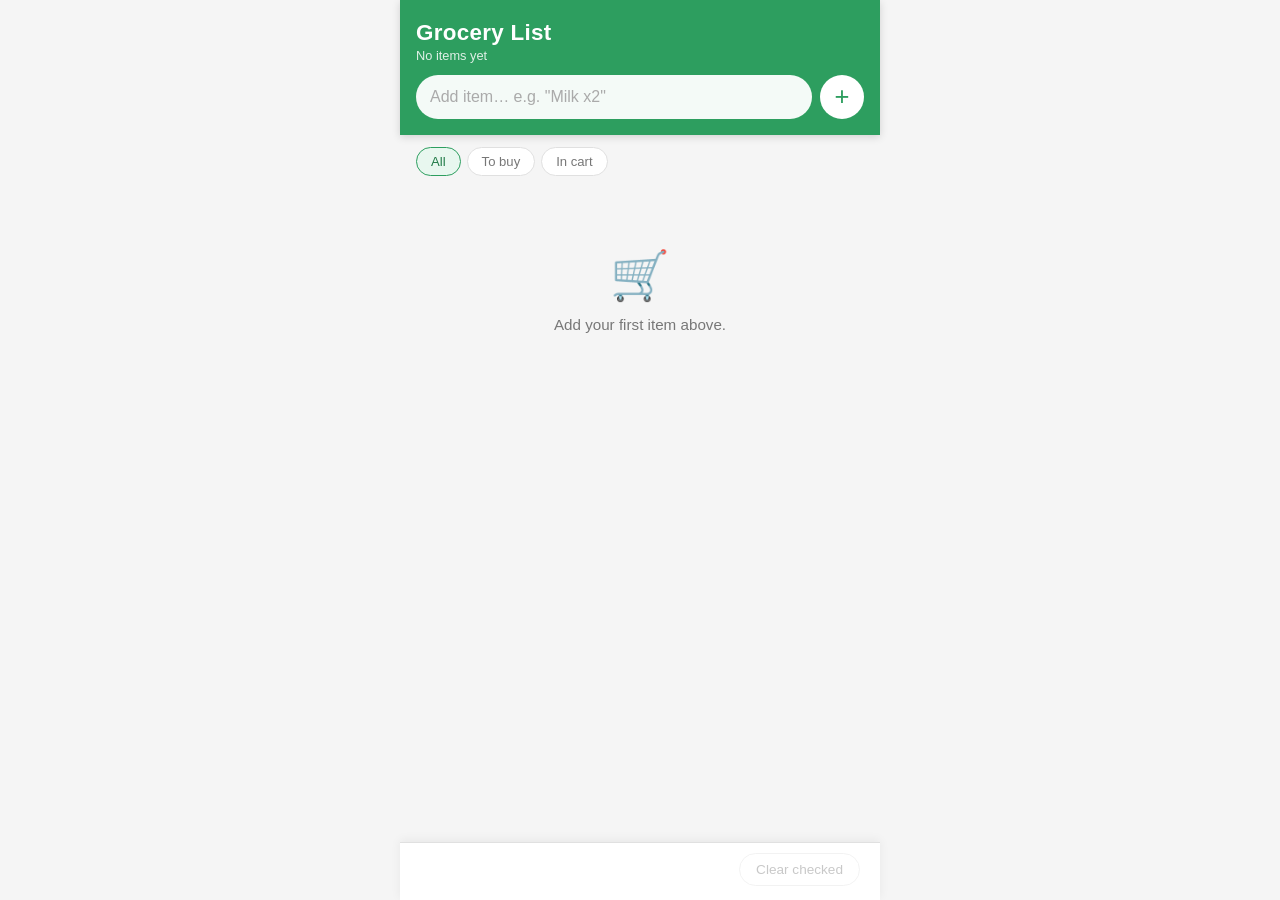
<file: index.html>
<!DOCTYPE html>
<html lang="en">
<head>
  <meta charset="UTF-8" />
  <meta name="viewport" content="width=device-width, initial-scale=1.0, viewport-fit=cover" />
  <meta name="theme-color" content="#2d9e5f" />
  <meta name="mobile-web-app-capable" content="yes" />
  <meta name="apple-mobile-web-app-capable" content="yes" />
  <meta name="apple-mobile-web-app-status-bar-style" content="black-translucent" />
  <meta name="apple-mobile-web-app-title" content="Groceries" />
  <meta name="description" content="Simple offline grocery list" />

  <link rel="manifest" href="/manifest.json" />
  <link rel="icon" href="/icons/icon-192.png" />
  <link rel="apple-touch-icon" href="/icons/icon-192.png" />
  <link rel="stylesheet" href="/style.css" />

  <title>Grocery List</title>
</head>
<body>
  <header>
    <h1>Grocery List</h1>
    <p class="subtitle" id="summary">Loading…</p>
    <form id="add-form" class="add-bar">
      <input
        id="add-input"
        type="text"
        placeholder='Add item… e.g. "Milk x2"'
        autocomplete="off"
        autocorrect="on"
        autocapitalize="sentences"
        enterkeyhint="done"
        maxlength="120"
      />
      <button type="submit" class="btn-add" aria-label="Add item">+</button>
    </form>
  </header>

  <nav class="filters" aria-label="Filter items">
    <button class="filter-btn active" data-filter="all">All</button>
    <button class="filter-btn" data-filter="active">To buy</button>
    <button class="filter-btn" data-filter="checked">In cart</button>
  </nav>

  <main>
    <div id="empty" class="empty" hidden>
      <div class="icon">🛒</div>
      <p>Add your first item above.</p>
    </div>
    <div id="item-list"></div>
  </main>

  <footer class="fab-bar">
    <button id="btn-clear" class="btn-clear" disabled>Clear checked</button>
  </footer>

  <script src="/app.js"></script>
</body>
</html>
</file>
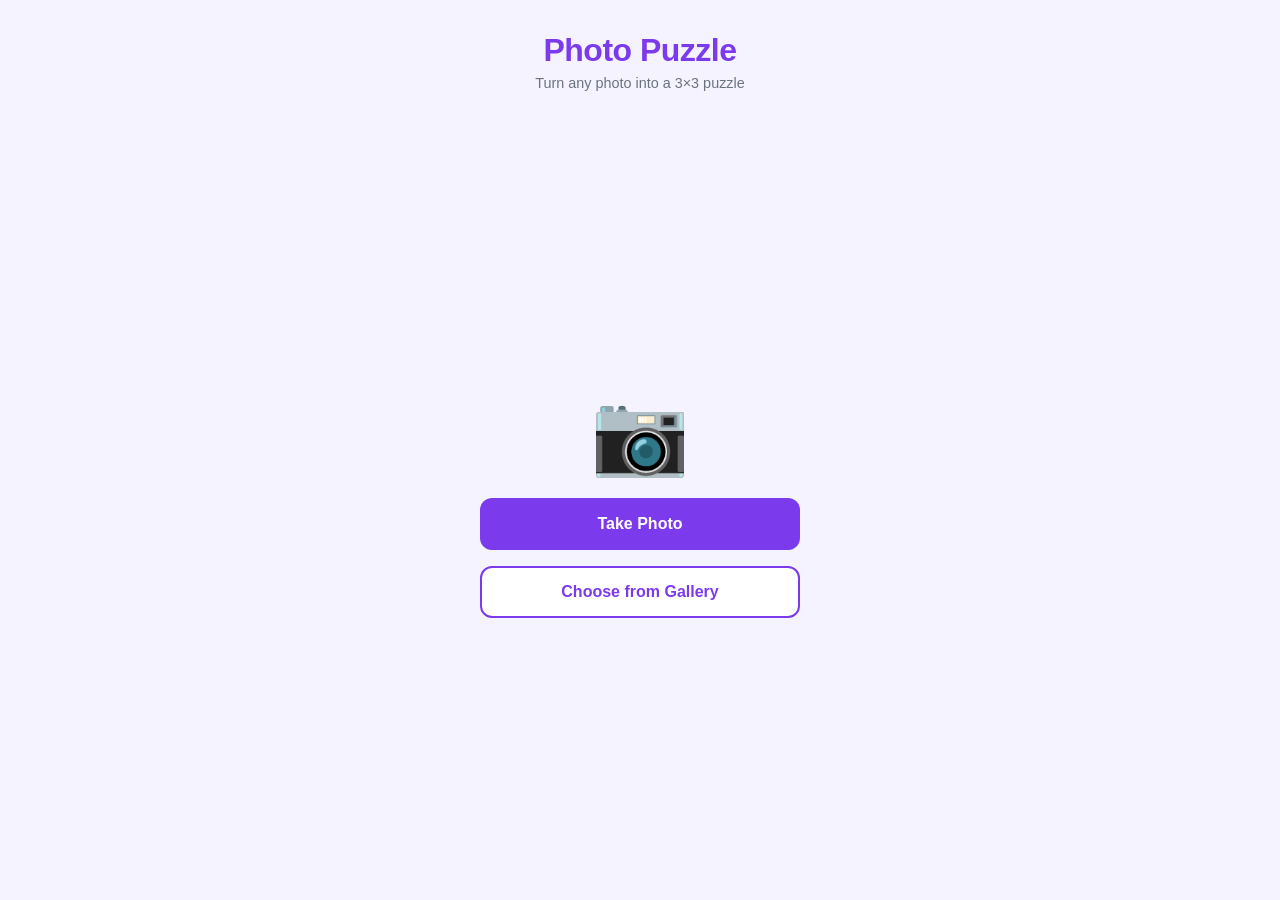
<file: photo-puzzle/index.html>
<!DOCTYPE html>
<html lang="en">
<head>
  <meta charset="UTF-8" />
  <meta name="viewport" content="width=device-width, initial-scale=1.0, viewport-fit=cover" />
  <meta name="theme-color" content="#7c3aed" />
  <meta name="mobile-web-app-capable" content="yes" />
  <meta name="apple-mobile-web-app-capable" content="yes" />
  <meta name="apple-mobile-web-app-status-bar-style" content="black-translucent" />
  <meta name="apple-mobile-web-app-title" content="Photo Puzzle" />
  <link rel="manifest" href="manifest.json" />
  <link rel="icon" href="icons/icon-192.png" />
  <link rel="apple-touch-icon" href="icons/icon-192.png" />
  <link rel="stylesheet" href="style.css" />
  <title>Photo Puzzle</title>
</head>
<body>

  <!-- Screen 1: Home -->
  <section id="screen-home">
    <header class="app-header">
      <h1>Photo Puzzle</h1>
      <p class="subtitle">Turn any photo into a 3&times;3 puzzle</p>
    </header>
    <main class="home-main">
      <div class="camera-icon" aria-hidden="true">&#128247;</div>
      <label class="btn btn-primary" aria-label="Open camera to take a photo">
        Take Photo
        <input type="file" accept="image/*" capture="environment" id="input-camera" hidden />
      </label>
      <label class="btn btn-secondary" aria-label="Choose a photo from your gallery">
        Choose from Gallery
        <input type="file" accept="image/*" id="input-gallery" hidden />
      </label>
    </main>
  </section>

  <!-- Screen 2: Preview -->
  <section id="screen-preview" hidden>
    <header class="app-header">
      <h1>Preview</h1>
      <p class="subtitle">Your photo will be cropped to a square</p>
    </header>
    <main class="preview-main">
      <canvas id="canvas-preview"></canvas>
    </main>
    <footer class="action-bar">
      <button class="btn btn-secondary" id="btn-retake">Retake</button>
      <button class="btn btn-primary" id="btn-start">Start Puzzle</button>
    </footer>
  </section>

  <!-- Screen 3: Game -->
  <section id="screen-game" hidden>
    <header class="game-header">
      <button class="btn btn-ghost" id="btn-new-game">&#8592; New Game</button>
      <span id="move-counter" aria-live="polite">0 moves</span>
    </header>
    <main class="game-main">
      <div id="puzzle-grid" role="grid" aria-label="Puzzle grid"></div>
    </main>
    <footer class="action-bar">
      <button class="btn btn-secondary" id="btn-peek" aria-label="Hold to see the complete image">
        Hold to Peek &#128065;
      </button>
    </footer>
    <div id="peek-overlay" hidden aria-hidden="true">
      <canvas id="canvas-peek"></canvas>
      <p class="peek-label">Reference</p>
    </div>
  </section>

  <!-- Screen 4: Win -->
  <section id="screen-win" hidden>
    <header class="app-header">
      <h1>&#127881; Solved!</h1>
    </header>
    <main class="win-main">
      <canvas id="canvas-win"></canvas>
      <p id="win-stats" class="win-stats"></p>
      <button class="btn btn-primary" id="btn-play-again">Play Again</button>
    </main>
  </section>

  <script src="app.js"></script>
</body>
</html>
</file>
<file: style.css>
*, *::before, *::after { box-sizing: border-box; margin: 0; padding: 0; }

:root {
  --green: #2d9e5f;
  --green-dark: #207a47;
  --green-light: #e8f7ef;
  --red: #e05555;
  --text: #1a1a1a;
  --text-muted: #777;
  --border: #e0e0e0;
  --bg: #f5f5f5;
  --card: #ffffff;
  --radius: 12px;
}

html { height: 100%; }

body {
  font-family: -apple-system, BlinkMacSystemFont, 'Segoe UI', Roboto, sans-serif;
  background: var(--bg);
  color: var(--text);
  min-height: 100%;
  display: flex;
  flex-direction: column;
  max-width: 480px;
  margin: 0 auto;
}

header {
  background: var(--green);
  color: white;
  padding: 20px 16px 16px;
  position: sticky;
  top: 0;
  z-index: 10;
  box-shadow: 0 2px 8px rgba(0,0,0,.15);
}

header h1 {
  font-size: 1.4rem;
  font-weight: 700;
  letter-spacing: .3px;
}

.subtitle {
  font-size: .8rem;
  opacity: .85;
  margin-top: 2px;
}

.add-bar {
  display: flex;
  gap: 8px;
  margin-top: 12px;
}

.add-bar input {
  flex: 1;
  padding: 10px 14px;
  border-radius: 24px;
  border: none;
  font-size: 1rem;
  outline: none;
  background: rgba(255,255,255,.95);
  color: var(--text);
  min-width: 0;
}

.add-bar input::placeholder { color: #aaa; }

.btn-add {
  width: 44px;
  height: 44px;
  border-radius: 50%;
  border: none;
  background: white;
  color: var(--green);
  font-size: 1.6rem;
  line-height: 1;
  cursor: pointer;
  display: flex;
  align-items: center;
  justify-content: center;
  flex-shrink: 0;
  transition: transform .1s, opacity .1s;
}
.btn-add:active { transform: scale(.9); }

.filters {
  display: flex;
  gap: 6px;
  padding: 12px 16px 0;
  overflow-x: auto;
  scrollbar-width: none;
}
.filters::-webkit-scrollbar { display: none; }

.filter-btn {
  padding: 6px 14px;
  border-radius: 20px;
  border: 1.5px solid var(--border);
  background: var(--card);
  font-size: .82rem;
  font-weight: 500;
  cursor: pointer;
  white-space: nowrap;
  color: var(--text-muted);
  transition: all .15s;
}
.filter-btn.active {
  background: var(--green-light);
  border-color: var(--green);
  color: var(--green-dark);
}

main { flex: 1; padding: 12px 16px 100px; }

.empty {
  text-align: center;
  padding: 60px 0;
  color: var(--text-muted);
}
.empty .icon { font-size: 3rem; margin-bottom: 12px; }
.empty p { font-size: .95rem; }

.section-label {
  font-size: .75rem;
  font-weight: 600;
  text-transform: uppercase;
  letter-spacing: .8px;
  color: var(--text-muted);
  margin: 16px 0 6px 4px;
}

.item-list { list-style: none; display: flex; flex-direction: column; gap: 8px; }

.item {
  background: var(--card);
  border-radius: var(--radius);
  display: flex;
  align-items: center;
  gap: 12px;
  padding: 14px 12px;
  box-shadow: 0 1px 3px rgba(0,0,0,.07);
  transition: opacity .2s, transform .2s;
  position: relative;
  overflow: hidden;
}

.item.checked { opacity: .55; }

.item-check {
  width: 26px;
  height: 26px;
  border-radius: 50%;
  border: 2px solid var(--border);
  background: none;
  cursor: pointer;
  flex-shrink: 0;
  display: flex;
  align-items: center;
  justify-content: center;
  transition: all .15s;
  position: relative;
}
.item.checked .item-check {
  background: var(--green);
  border-color: var(--green);
}
.item-check::after {
  content: '';
  width: 10px;
  height: 6px;
  border-left: 2.5px solid white;
  border-bottom: 2.5px solid white;
  transform: rotate(-45deg) translateY(-1px);
  opacity: 0;
  transition: opacity .15s;
}
.item.checked .item-check::after { opacity: 1; }

.item-text {
  flex: 1;
  font-size: 1rem;
  min-width: 0;
  word-break: break-word;
}
.item.checked .item-text {
  text-decoration: line-through;
  color: var(--text-muted);
}

.item-qty {
  font-size: .8rem;
  color: var(--text-muted);
  background: var(--bg);
  border-radius: 6px;
  padding: 2px 7px;
  white-space: nowrap;
}

.btn-del {
  width: 30px;
  height: 30px;
  border-radius: 50%;
  border: none;
  background: none;
  color: #ccc;
  font-size: 1.2rem;
  cursor: pointer;
  display: flex;
  align-items: center;
  justify-content: center;
  flex-shrink: 0;
  transition: color .15s, background .15s;
  padding: 0;
}
.btn-del:hover, .btn-del:focus { color: var(--red); background: #fef0f0; }

.fab-bar {
  position: fixed;
  bottom: 0;
  left: 50%;
  transform: translateX(-50%);
  width: 100%;
  max-width: 480px;
  background: var(--card);
  border-top: 1px solid var(--border);
  display: flex;
  align-items: center;
  justify-content: flex-end;
  padding: 10px 20px 14px;
  z-index: 10;
  box-shadow: 0 -2px 10px rgba(0,0,0,.06);
}

.summary {
  font-size: .85rem;
  color: var(--text-muted);
  line-height: 1.4;
}
.summary strong { color: var(--text); }

.btn-clear {
  padding: 8px 16px;
  border-radius: 20px;
  border: 1.5px solid var(--border);
  background: none;
  font-size: .85rem;
  color: var(--text-muted);
  cursor: pointer;
  transition: all .15s;
}
.btn-clear:hover { border-color: var(--red); color: var(--red); }
.btn-clear:disabled { opacity: .4; pointer-events: none; }

@media (prefers-color-scheme: dark) {
  :root {
    --text: #f0f0f0;
    --text-muted: #999;
    --border: #333;
    --bg: #111;
    --card: #1e1e1e;
    --green-light: #0f2e1c;
  }
  .add-bar input { background: rgba(255,255,255,.1); color: #f0f0f0; }
  .add-bar input::placeholder { color: #666; }
  .btn-add { background: rgba(255,255,255,.15); }
}
</file>
<file: photo-puzzle/style.css>
:root {
  --color-primary: #7c3aed;
  --color-primary-dark: #5b21b6;
  --color-primary-light: #ede9fe;
  --color-bg: #f5f3ff;
  --color-surface: #ffffff;
  --color-text: #1a1a2e;
  --color-text-muted: #6b7280;
  --color-border: #e5e7eb;
  --radius: 12px;
  --radius-sm: 8px;
  --shadow: 0 2px 8px rgba(0, 0, 0, 0.08);
  --shadow-lg: 0 8px 24px rgba(0, 0, 0, 0.16);
  --font: -apple-system, BlinkMacSystemFont, 'Segoe UI', Roboto, sans-serif;
  --max-w: 480px;
}

@media (prefers-color-scheme: dark) {
  :root {
    --color-bg: #0d0b1a;
    --color-surface: #1a1630;
    --color-text: #f3f4f6;
    --color-text-muted: #9ca3af;
    --color-border: #2d2850;
    --color-primary-light: #2e1065;
  }
}

*, *::before, *::after {
  box-sizing: border-box;
  margin: 0;
  padding: 0;
}

html, body {
  height: 100%;
}

body {
  font-family: var(--font);
  background: var(--color-bg);
  color: var(--color-text);
  max-width: var(--max-w);
  margin: 0 auto;
  display: flex;
  flex-direction: column;
}

section {
  display: flex;
  flex-direction: column;
  min-height: 100dvh;
  min-height: 100vh;
}

section[hidden] {
  display: none;
}

/* ---- Header ---- */

.app-header {
  padding: 32px 20px 20px;
  text-align: center;
}

.app-header h1 {
  font-size: 2rem;
  font-weight: 800;
  color: var(--color-primary);
  letter-spacing: -0.5px;
}

.subtitle {
  color: var(--color-text-muted);
  margin-top: 6px;
  font-size: 0.9rem;
}

.game-header {
  display: flex;
  align-items: center;
  justify-content: space-between;
  padding: 10px 12px;
  background: var(--color-surface);
  border-bottom: 1px solid var(--color-border);
  box-shadow: var(--shadow);
  position: sticky;
  top: 0;
  z-index: 10;
}

#move-counter {
  font-size: 0.875rem;
  font-weight: 600;
  color: var(--color-text-muted);
  padding-right: 4px;
}

/* ---- Buttons ---- */

.btn {
  display: inline-flex;
  align-items: center;
  justify-content: center;
  padding: 14px 24px;
  border-radius: var(--radius);
  border: none;
  font-size: 1rem;
  font-weight: 600;
  font-family: var(--font);
  cursor: pointer;
  text-decoration: none;
  transition: opacity 0.12s, transform 0.1s, background 0.12s;
  min-height: 52px;
  user-select: none;
  touch-action: manipulation;
  -webkit-tap-highlight-color: transparent;
}

.btn:active {
  transform: scale(0.96);
  opacity: 0.85;
}

.btn-primary {
  background: var(--color-primary);
  color: #fff;
}

.btn-primary:hover {
  background: var(--color-primary-dark);
}

.btn-secondary {
  background: var(--color-surface);
  color: var(--color-primary);
  border: 2px solid var(--color-primary);
}

.btn-secondary:hover {
  background: var(--color-primary-light);
}

.btn-ghost {
  background: transparent;
  color: var(--color-primary);
  padding: 8px 10px;
  min-height: 40px;
  font-size: 0.875rem;
  border-radius: var(--radius-sm);
}

.btn-ghost:hover {
  background: var(--color-primary-light);
}

/* ---- Action bar (footer) ---- */

.action-bar {
  display: flex;
  gap: 12px;
  padding: 16px 20px;
  padding-bottom: max(16px, env(safe-area-inset-bottom));
  background: var(--color-surface);
  border-top: 1px solid var(--color-border);
}

.action-bar .btn {
  flex: 1;
}

/* ---- Home Screen ---- */

.home-main {
  flex: 1;
  display: flex;
  flex-direction: column;
  align-items: center;
  justify-content: center;
  gap: 16px;
  padding: 32px 24px;
}

.camera-icon {
  font-size: 5rem;
  line-height: 1;
  margin-bottom: 8px;
}

.home-main .btn {
  width: 100%;
  max-width: 320px;
}

/* ---- Preview Screen ---- */

.preview-main {
  flex: 1;
  display: flex;
  align-items: center;
  justify-content: center;
  padding: 20px;
}

#canvas-preview {
  width: 100%;
  max-width: 400px;
  aspect-ratio: 1;
  border-radius: var(--radius);
  box-shadow: var(--shadow-lg);
  display: block;
  object-fit: cover;
}

/* ---- Game Screen ---- */

.game-main {
  flex: 1;
  display: flex;
  align-items: center;
  justify-content: center;
  padding: 16px;
}

#puzzle-grid {
  display: grid;
  grid-template-columns: repeat(3, 1fr);
  gap: 3px;
  width: 100%;
  max-width: 420px;
  aspect-ratio: 1;
  background: var(--color-border);
  border-radius: var(--radius-sm);
  overflow: hidden;
  box-shadow: var(--shadow-lg);
}

.tile {
  aspect-ratio: 1;
  background-size: cover;
  background-position: center;
  cursor: pointer;
  touch-action: manipulation;
  user-select: none;
  -webkit-tap-highlight-color: transparent;
  transition: transform 0.15s ease, box-shadow 0.15s ease, opacity 0.12s;
  position: relative;
}

.tile:hover {
  opacity: 0.88;
}

.tile.selected {
  transform: scale(0.92);
  box-shadow: inset 0 0 0 4px var(--color-primary);
  z-index: 2;
  opacity: 1;
}

/* ---- Peek overlay ---- */

#peek-overlay {
  position: fixed;
  inset: 0;
  background: rgba(0, 0, 0, 0.82);
  display: flex;
  flex-direction: column;
  align-items: center;
  justify-content: center;
  z-index: 100;
  padding: 24px;
  gap: 12px;
}

#peek-overlay[hidden] {
  display: none;
}

#canvas-peek {
  width: 100%;
  max-width: 400px;
  aspect-ratio: 1;
  border-radius: var(--radius);
  box-shadow: var(--shadow-lg);
  display: block;
}

.peek-label {
  color: rgba(255, 255, 255, 0.7);
  font-size: 0.8rem;
  text-transform: uppercase;
  letter-spacing: 0.08em;
}

/* ---- Win Screen ---- */

.win-main {
  flex: 1;
  display: flex;
  flex-direction: column;
  align-items: center;
  justify-content: center;
  padding: 24px 20px;
  gap: 20px;
  text-align: center;
}

#canvas-win {
  width: 100%;
  max-width: 360px;
  aspect-ratio: 1;
  border-radius: var(--radius);
  box-shadow: var(--shadow-lg);
  display: block;
}

.win-stats {
  font-size: 1.2rem;
  font-weight: 700;
  color: var(--color-primary);
}

.win-main .btn {
  width: 100%;
  max-width: 280px;
}
</file>
